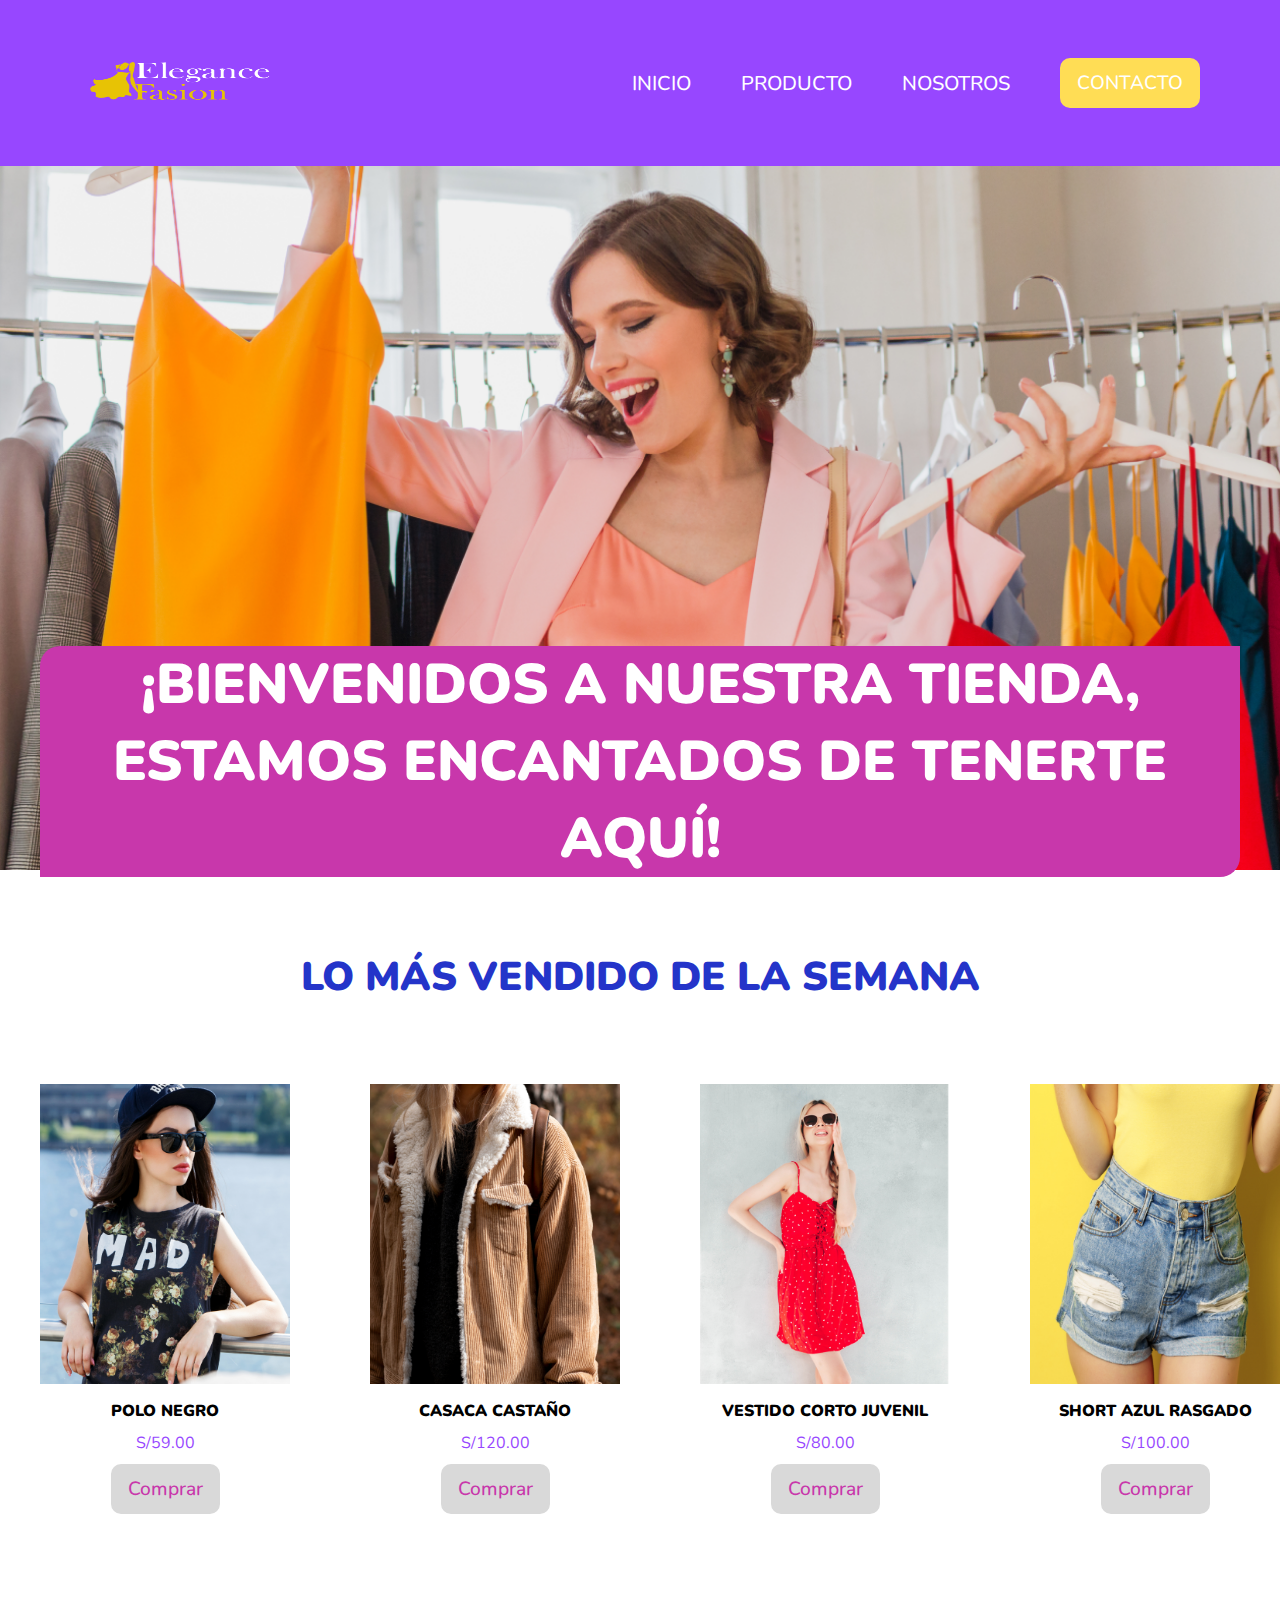
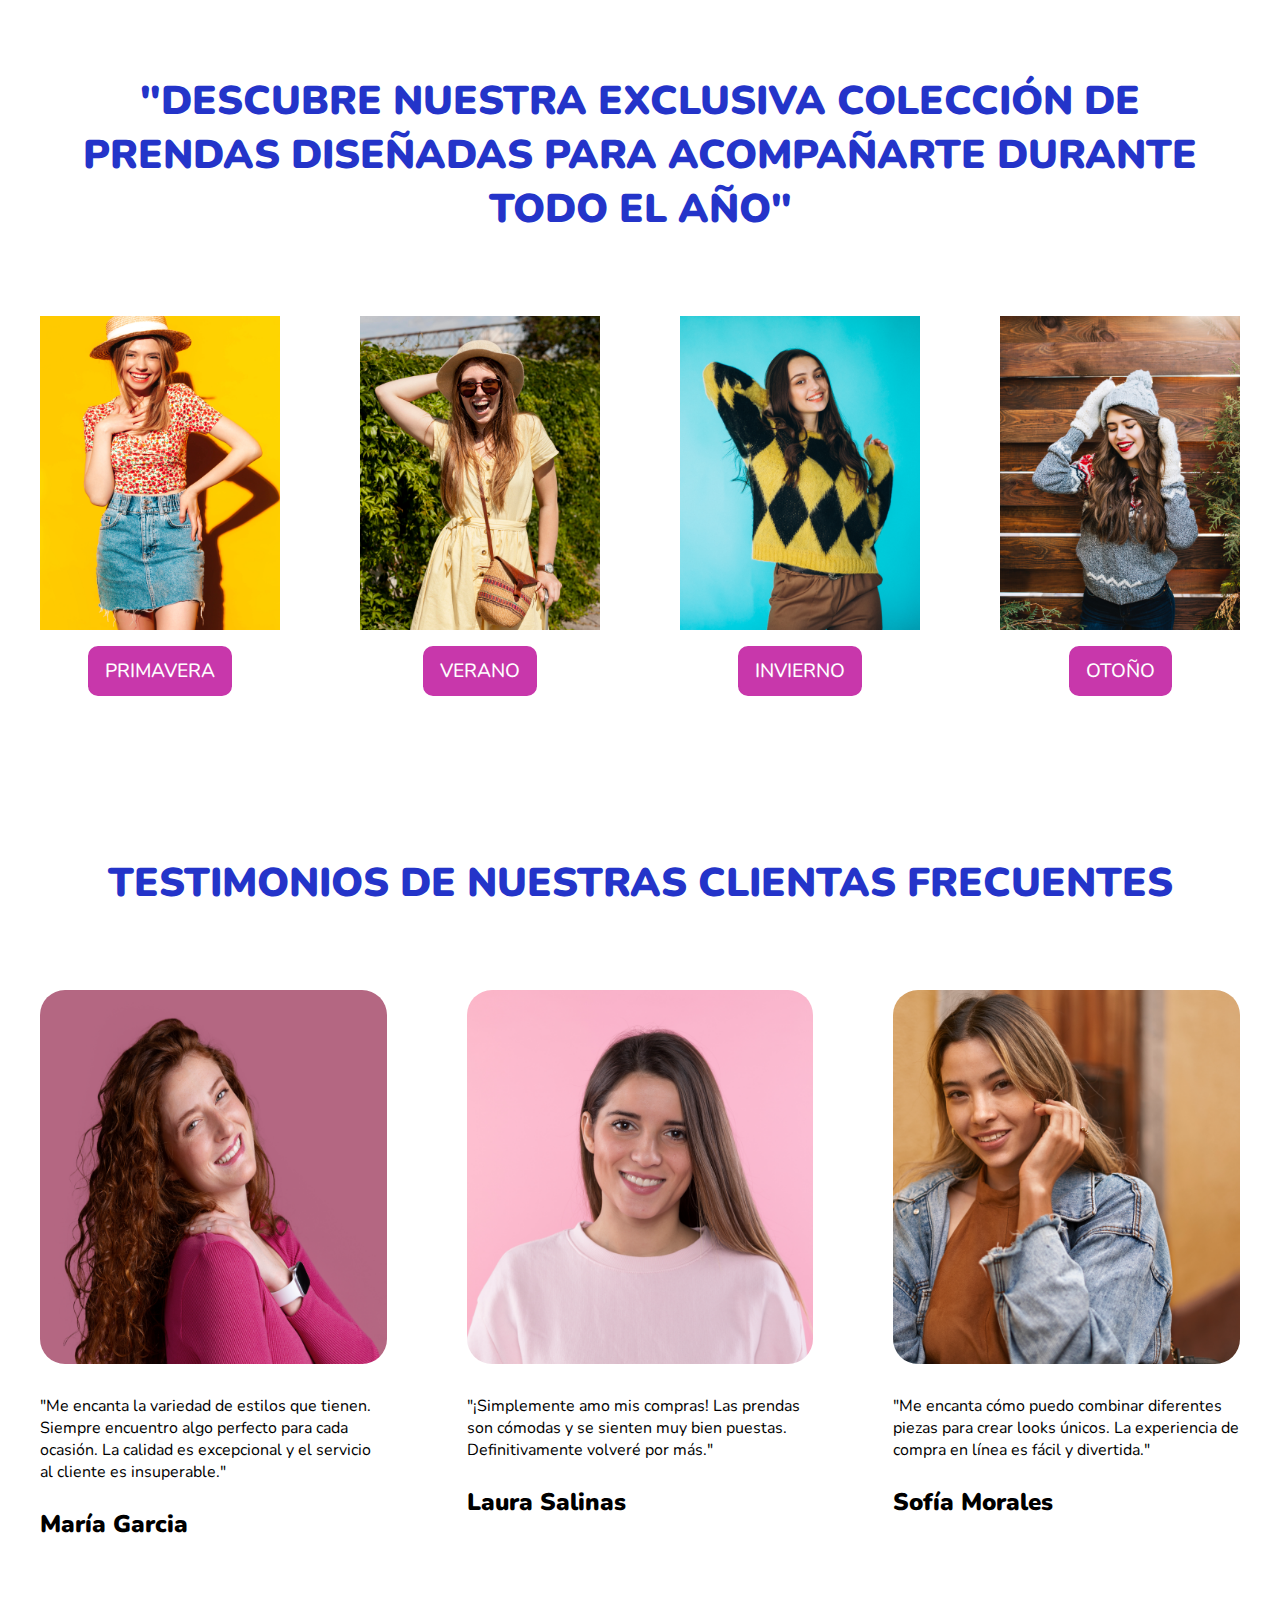
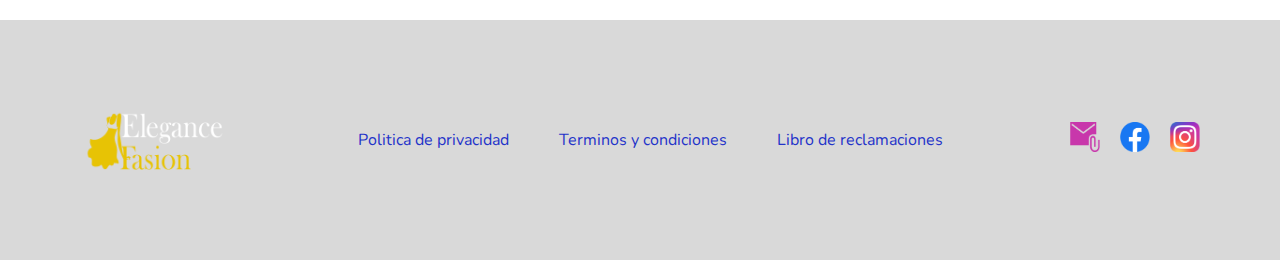
<file: index.html>
<!DOCTYPE html>
<html lang="en">

<head>
    <meta charset="UTF-8">
    <meta name="viewport" content="width=device-width, initial-scale=1.0">
    <title>ElenganceFasion</title>
    <link rel="stylesheet icon" href="image/logofasion.ico" type="image/x-icon">
    <link rel="stylesheet" href="CSS/index.css"> 
    <meta name="google-site-verification" content="Qtce4Enfla-AevKKfvzCl_74T86pudQ4xII0-SU0KcE" />
    <!-- Google tag (gtag.js) -->
<script async src="https://www.googletagmanager.com/gtag/js?id=G-WW0BK5H9L0"></script>
<script>
  window.dataLayer = window.dataLayer || [];
  function gtag(){dataLayer.push(arguments);}
  gtag('js', new Date());

  gtag('config', 'G-WW0BK5H9L0');
</script>
</head>

<body>
    <header>
        <div class="container header">
            <div class="logo1">
                <img src="image/logo horizontal.png" alt=""width="200px" height="100px">
                <button id="abrir" class="abrir_menu">
                    <img src="image/abrir-menu.png" alt="boton abrir" width="512px" height="512px">
                </button>
            </div>
            <div id="menu" class="menu">
                <div class="logo2">
                    <img src="image/logo horizontal.png" alt=""width="200px" height="100px">
                    <button id="cerrar" class="cerrar_menu">
                        <img src="image/cerrar-menu.png" alt="boton cerrar" width="512px" height="512px">
                    </button>
                </div>
                <nav>
                    <ul>
                        <li><a href="index.html">INICIO</a></li>
                        <li><a href="http://">PRODUCTO</a></li>
                        <li><a href="Nosotros.html">NOSOTROS</a></li>
                    </ul>
                    <a href="contacto.html">
                        <button class="btn1"type="button">CONTACTO</button>
                    </a>
                </nav>
            </div>
        </div>
    </header>

    <main>
        <section id="portada">
            <div class="portada container">
                <div class="texto_portada">
                    <h1>¡BIENVENIDOS A NUESTRA TIENDA, ESTAMOS ENCANTADOS DE TENERTE AQUÍ!</h1>
                </div>
            </div>
        </section>

        <section id="muestras">
            <div class="muestras container">
                <div class="muestras_titulo">
                    <h3>LO MáS VENDIDO DE LA SEMANA</h3>
                </div>

                <div class="muestra_lista grid_4">
                    <div class="muestra"> 
                        <div class="muestra_foto">
                            <img src="image/polo negro.png" alt="foto muestra" width="250px" height="300px">
                        </div>
                        <h6>Polo negro</h6>
                        <p>S/59.00</p>
                        <div class="muestra_boton">
                            <button type="button" class="btn2">Comprar</button>
                        </div>
                    </div>
                    <div class="muestra"> 
                        <div class="muestra_foto">
                            <img src="image/casaca castaño.png" alt="foto muestra" width="250px" height="300px">
                        </div>
                        <h6>Casaca castaño</h6>
                        <p>S/120.00</p>
                        <div class="muestra_boton">
                            <button type="button" class="btn2">Comprar</button>
                        </div>
                    </div>
                    <div class="muestra"> 
                        <div class="muestra_foto">
                            <img src="image/Vestido corto jovenil.png" alt="foto muestra" width="250px" height="300px">
                        </div>
                        <h6>Vestido corto juvenil</h6>
                        <p>S/80.00</p>
                        <div class="muestra_boton">
                            <button type="button" class="btn2">Comprar</button>
                        </div>
                    </div>
                    <div class="muestra"> 
                        <div class="muestra_foto">
                            <img src="image/Short azul rasgado.png" alt="foto muestra" width="250px" height="300px">
                        </div>
                        <h6>Short azul rasgado</h6>
                        <p>S/100.00</p>
                        <div class="muestra_boton">
                            <button type="button" class="btn2">Comprar</button>
                        </div>
                    </div>
                </div>
            </div>
        </section>

        <section id="colecciones">
            <div class="colecciones container">
                <div class="colecciones_titulo">
                    <h3>"DESCUBRE NUESTRA EXCLUSIVA COLECCIÓN DE PRENDAS DISEÑADAS PARA ACOMPAÑARTE DURANTE TODO EL AÑO"</h3>
                </div>
                
                <div class="colecciones_estación grid_4">
                    <div class="colección">
                        <div class="colección_foto">
                            <img src="image/imagen-primavera.png" alt="foto colección" width="250px" height="300px">
                        </div>
                        <div class="colección_boton">
                            <button type="button" class="btn3">PRIMAVERA</button>
                        </div>
                    </div>
                    <div class="colección">
                        <div class="colección_foto">
                            <img src="image/imagen-verano.png" alt="foto colección" width="250px" height="300px">
                        </div>
                        <div class="colección_boton">
                            <button type="button" class="btn3">VERANO</button>
                        </div>
                    </div>
                    <div class="colección">
                        <div class="colección_foto">
                            <img src="image/imagen-invierno.png" alt="foto colección" width="250px" height="300px">
                        </div>
                        <div class="colección_boton">
                            <button type="button" class="btn3">INVIERNO</button>
                        </div>
                    </div>
                    <div class="colección">
                        <div class="colección_foto">
                            <img src="image/imagen-otoño.png" alt="foto colección" width="250px" height="300px">
                        </div>
                        <div class="colección_boton">
                            <button type="button" class="btn3">OTOÑO</button>
                        </div>
                    </div>
                </div>
            </div>
        </section>

        <section id="testimonios">
            <div class="testimonios container">
                <div class="testimonios_titulo">
                    <h3>TESTIMONIOS DE NUESTRAS CLIENTAS FRECUENTES</h3>
                </div>
                
                <div class="testimonios_lista grid_3">
                    <div class="testimonio">
                        <div class="testimonio_foto">
                            <img src="image/testimonio-1.png" alt=" foto testimonio" width="300" height="300">
                        </div>
                        <p>"Me encanta la variedad de estilos que tienen. Siempre encuentro algo perfecto para cada ocasión. La calidad es excepcional y el servicio al cliente es insuperable."</p>
                        <h5>María Garcia</h5>
                    </div>
                    <div class="testimonio">
                        <div class="testimonio_foto">
                            <img src="image/testimonio-2.png" alt=" foto testimonio" width="300" height="300">
                        </div>
                        <p>"¡Simplemente amo mis compras! Las prendas son cómodas y se sienten muy bien puestas. Definitivamente volveré por más."</p>
                        <h5>Laura Salinas</h5>
                    </div>
                    <div class="testimonio">
                        <div class="testimonio_foto">
                            <img src="image/testimonio-3.png" alt=" foto testimonio" width="300" height="300">
                        </div>
                        <p>"Me encanta cómo puedo combinar diferentes piezas para crear looks únicos. La experiencia de compra en línea es fácil y divertida."</p>
                        <h5>Sofía Morales</h5>
                    </div>
                </div>
            </div>
        </section>
    </main>
    

    <footer>
        <div class="container footer">
            <div class="copyrigth">
                <div class="logo">
                    <img src="image/logo horizontal.png" alt=""width="200px" height="100px">
                </div>
            </div>
            <div class="politicas">
                <a href="http://">Politica de privacidad</a>
                <a href="http://">Terminos y condiciones</a>
                <a href="http://">Libro de reclamaciones</a>
            </div>
           <div class="redessociales">
            <div class="redessociales_foto">
                <img src="image/email.png" alt="foto redessociales" width="30" height="30">
            </div>
            <div class="redessociales_foto">
                <img src="image/facebook.png" alt="foto redessociales" width="30" height="30">
            </div>
            <div class="redessociales_foto">
                <img src="image/instagram.png" alt="foto redessociales" width="30" height="30">
            </div>
           </div>
        </div>
    </footer>
    <script src="js/main.js"></script>
</body>
</html>
</file>
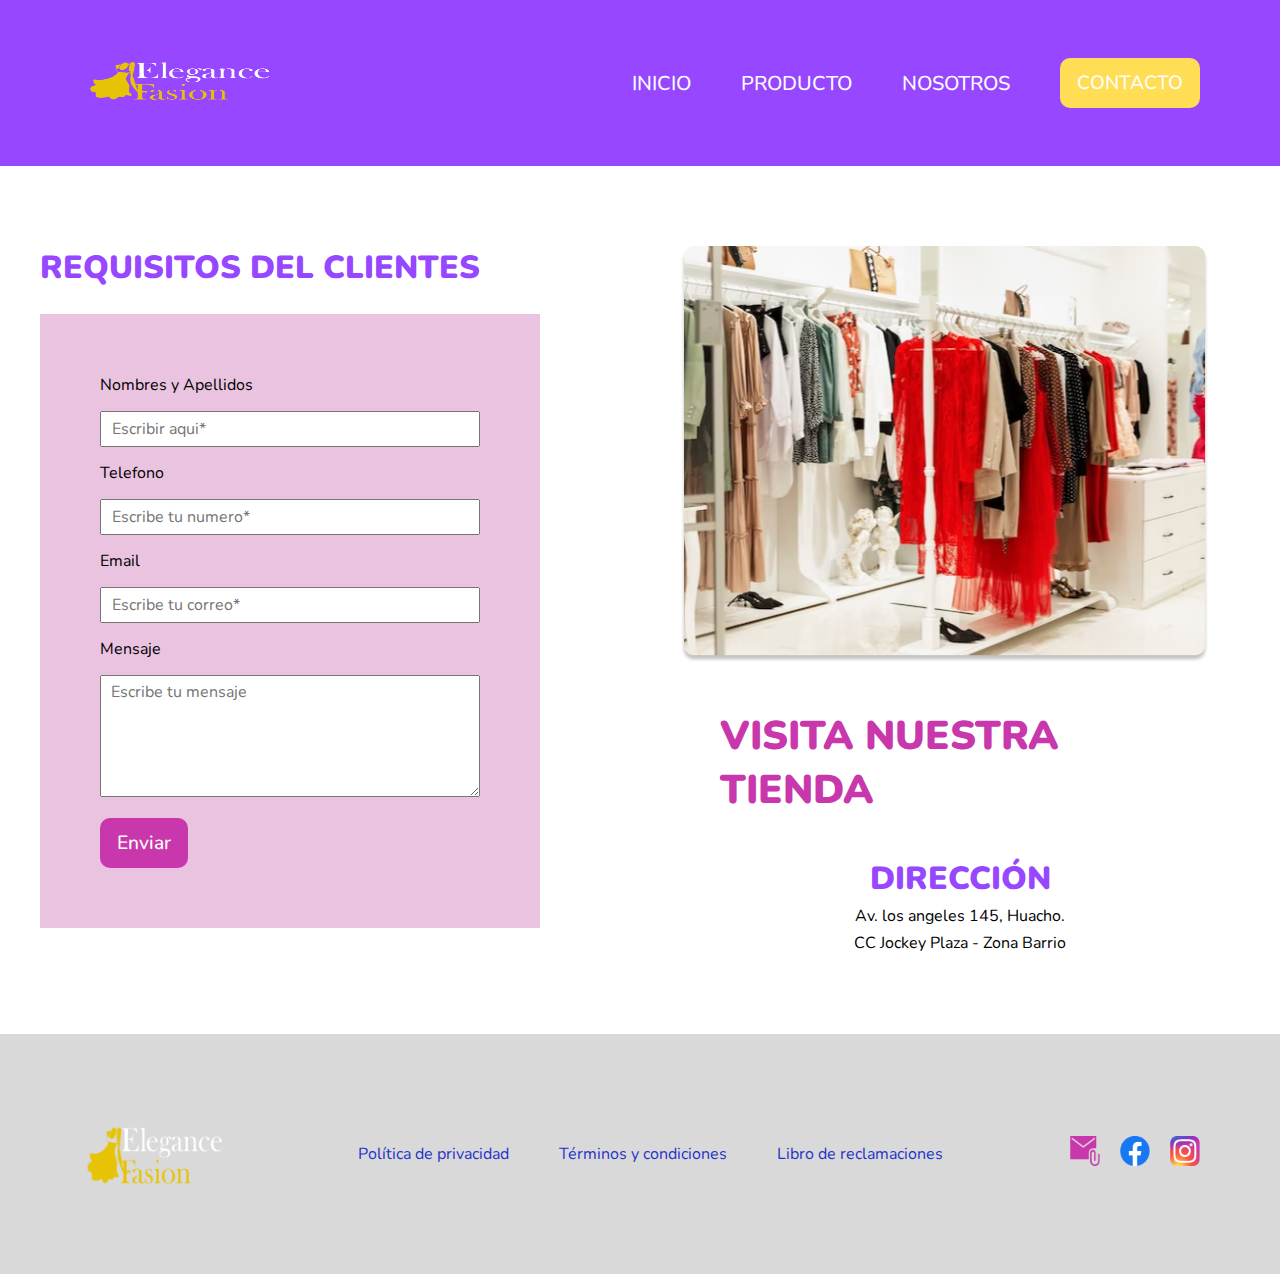
<file: contacto.html>
<!DOCTYPE html>
<html lang="en">
    
<head>
    <meta charset="UTF-8">
    <meta name="viewport" content="width=device-width, initial-scale=1.0">
    <title>ElenganceFasion</title>
    <link rel="stylesheet icon" href="image/logofasion.ico" type="image/x-icon">
    <link rel="stylesheet" href="CSS/contacto.css">
</head>

<body>
    <header>
        <div class="container header">
            <div class="logo1">
                <img src="image/logo horizontal.png" alt=""width="200px" height="100px">
                <button id="abrir" class="abrir_menu">
                    <img src="image/abrir-menu.png" alt="boton abrir" width="512px" height="512px">
                </button>
            </div>
            <div id="menu" class="menu">
                <div class="logo2">
                    <img src="image/logo horizontal.png" alt=""width="200px" height="100px">
                    <button id="cerrar" class="cerrar_menu">
                        <img src="image/cerrar-menu.png" alt="boton cerrar" width="512px" height="512px">
                    </button>
                </div>
                <nav>
                    <ul>
                        <li><a href="index.html">INICIO</a></li>
                        <li><a href="http://">PRODUCTO</a></li>
                        <li><a href="Nosotros.html">NOSOTROS</a></li>
                    </ul>
                    <a href="contacto.html">
                        <button class="btn1"type="button">CONTACTO</button>
                    </a>
                </nav>
            </div>
        </div>
    </header>
   
    <main>
        <section id="formulario">
            <div class="formulario container grid_2">
                <div class="formulario_items">
                   <div class="titulo_formulario">
                       <h4>Requisitos del clientes</h4>
                   </div>

                   <form action="https://formsubmit.co/villarrealespinoza@gmail.com" method="POST" class="formulario_input">
                        <div class="texto_formulario">
                           <p>Nombres y Apellidos</p>
                        </div>
                        <div class="grupos_input">
                           <input type="text" name="name" id="name" placeholder="Escribir aqui*" required>
                        </div>
                        <div class="texto_formulario">
                           <p>Telefono</p>
                        </div>
                        <div class="grupos_input">
                           <input type="tel" name="number" id="number" placeholder="Escribe tu numero*" required>
                        </div>
                        <div class="texto_formulario">
                           <p>Email</p>
                        </div>
                        <div class="grupos_input">
                           <input type="email" name="email" id="email" placeholder="Escribe tu correo*" required>
                        </div>
                        <div class="texto_formulario">
                           <p>Mensaje</p>
                        </div>
                        <div class="grupos_input">
                           <textarea name="message" id="message" rows="5" placeholder="Escribe tu mensaje"></textarea>
                        </div>
                        <div class="boton_input">
                           <button type="submit" class="btn3">Enviar</button>
                        </div>
                    </form>  
                </div>
                
                <div class="tienda">
                    <div class="tienda_foto">
                        <img src="image/fotoportada.png" alt="tiendafoto" width="529px" height="417px">
                    </div>
                    <div class="tienda_titulo">
                        <h3>visita nuestra tienda</h3>
                    </div>
                    <div class="texto_tienda">
                        <h4>Dirección</h4>
                        <p>Av. los angeles 145, Huacho.</p>
                        <p>CC Jockey Plaza - Zona Barrio</p>
                    </div>
                </div>
            </div>
        </section>
       
    </main>

    <footer>
        <div class="container footer">
            <div class="copyrigth">
                <div class="logo">
                    <img src="image/logo horizontal.png" alt=""width="200px" height="100px">
                </div>
            </div>
            <div class="politicas">
                <a href="http://">Política de privacidad</a>
                <a href="http://">Términos y condiciones</a>
                <a href="http://">Libro de reclamaciones</a>
            </div>
           <div class="redessociales">
            <div class="redessociales_foto">
                <img src="image/email.png" alt="foto redessociales" width="30" height="30">
            </div>
            <div class="redessociales_foto">
                <img src="image/facebook.png" alt="foto redessociales" width="30" height="30">
            </div>
            <div class="redessociales_foto">
                <img src="image/instagram.png" alt="foto redessociales" width="30" height="30">
            </div>
           </div>
        </div>
    </footer>
</body>
</html>
</file>
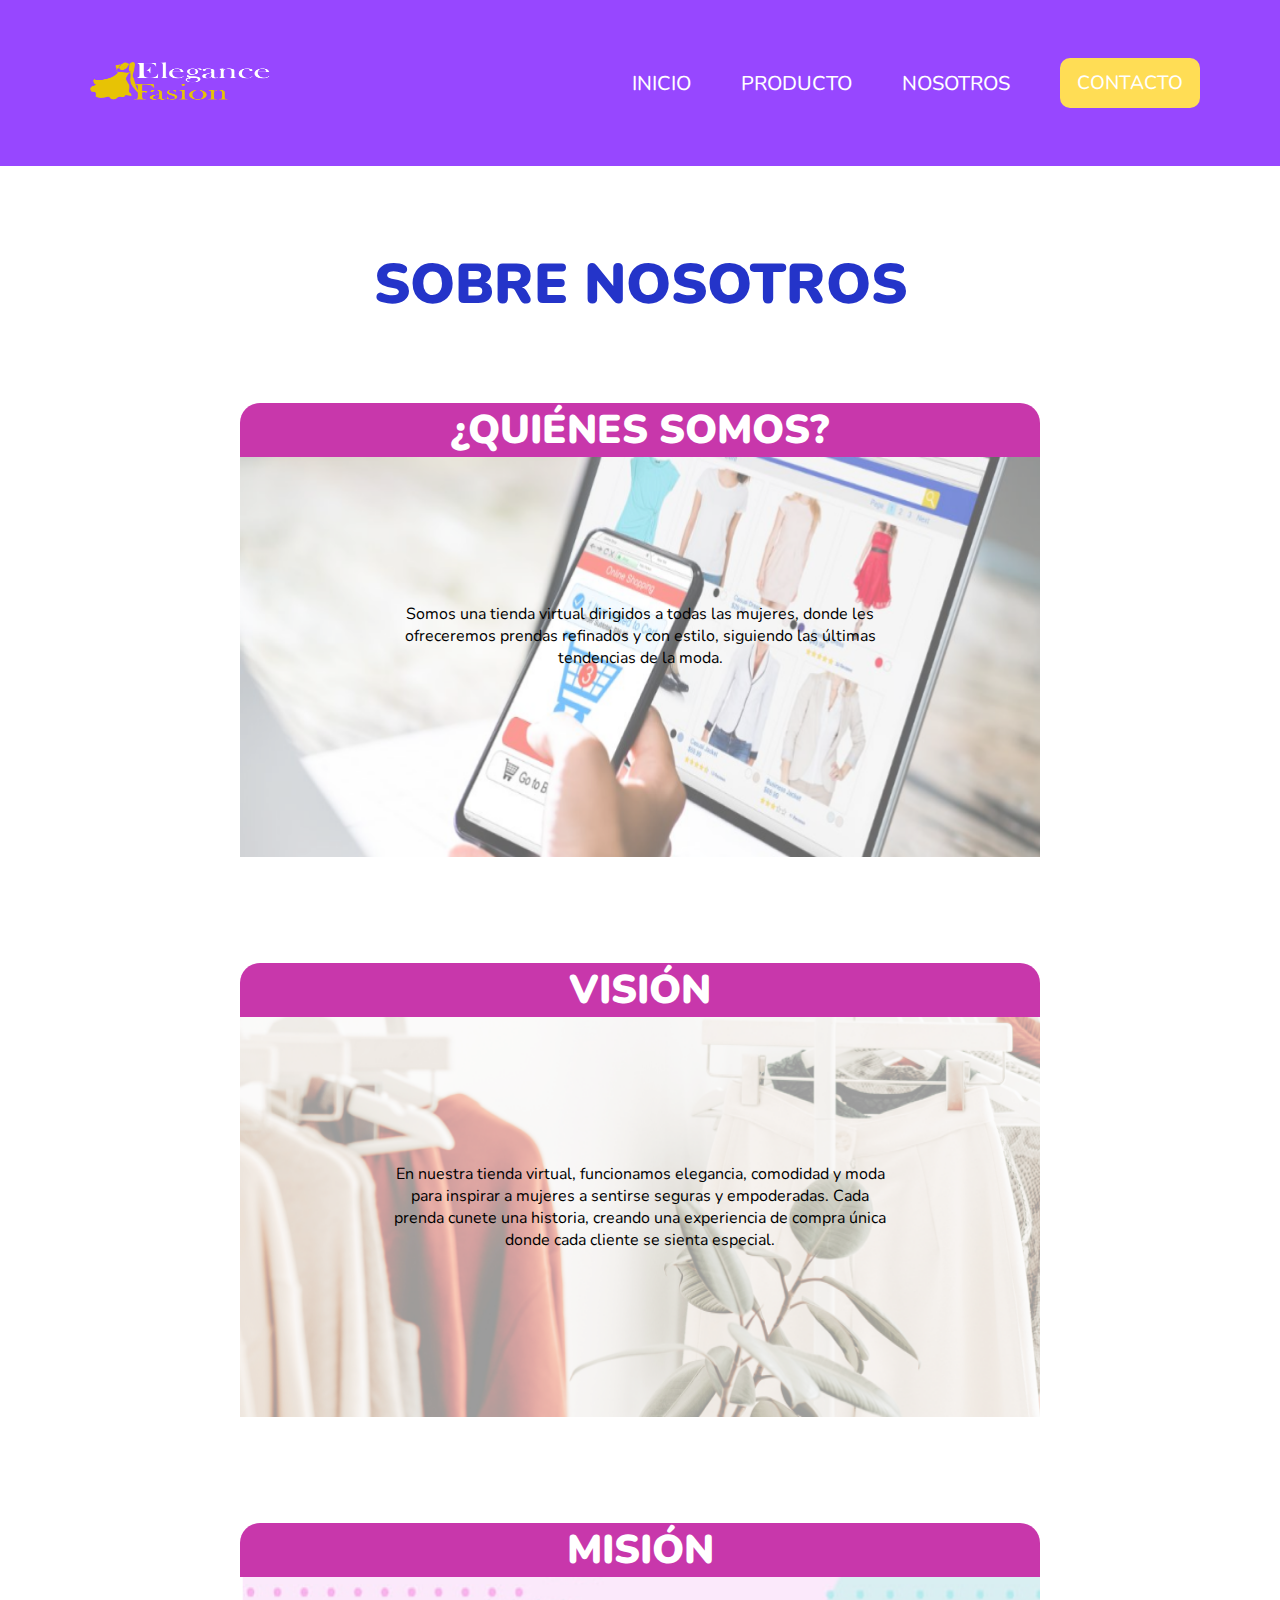
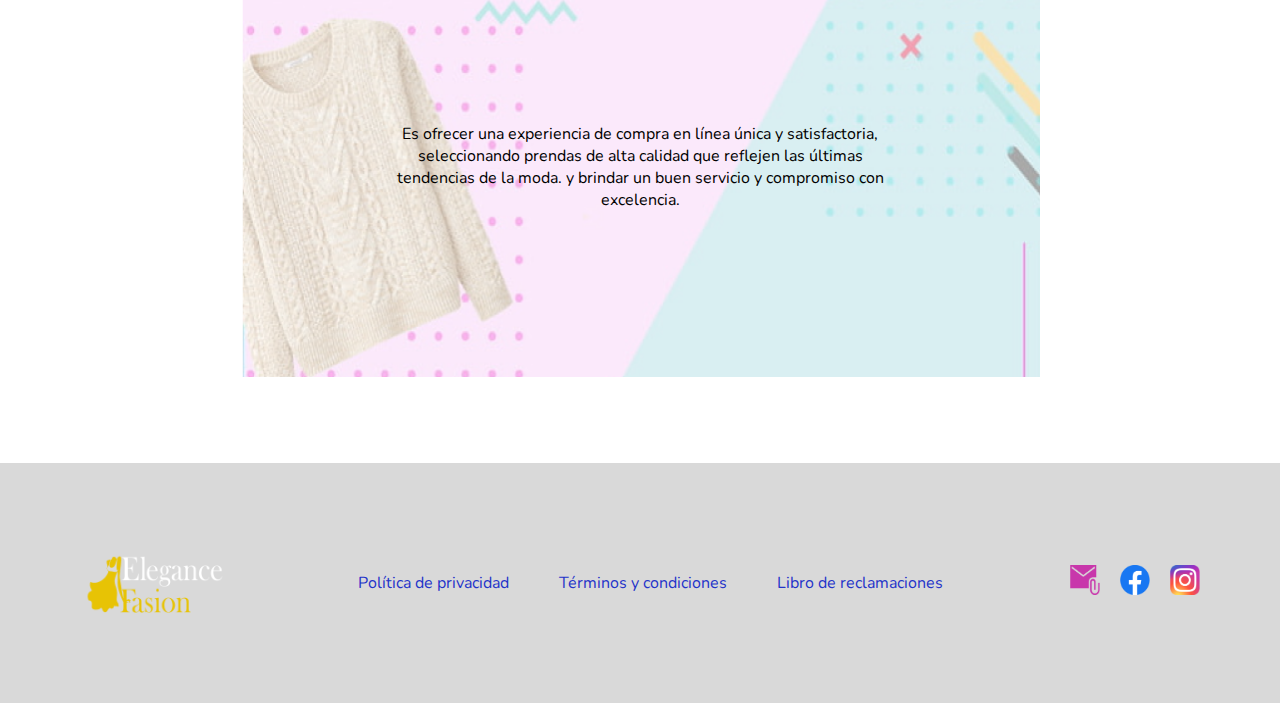
<file: nosotros.html>
<!DOCTYPE html>
<html lang="en">
    
<head>
    <meta charset="UTF-8">
    <meta name="viewport" content="width=device-width, initial-scale=1.0">
    <title>ElenganceFasion</title>
    <link rel="stylesheet icon" href="image/logofasion.ico" type="image/x-icon">
    <link rel="stylesheet" href="CSS/nosotros.css">
</head>

<body>
    <header>
        <div class="container header">
            <div class="logo1">
                <img src="image/logo horizontal.png" alt=""width="200px" height="100px">
                <button id="abrir" class="abrir_menu">
                    <img src="image/abrir-menu.png" alt="boton abrir" width="512px" height="512px">
                </button>
            </div>
            <div id="menu" class="menu">
                <div class="logo2">
                    <img src="image/logo horizontal.png" alt=""width="200px" height="100px">
                    <button id="cerrar" class="cerrar_menu">
                        <img src="image/cerrar-menu.png" alt="boton cerrar" width="512px" height="512px">
                    </button>
                </div>
                <nav>
                    <ul>
                        <li><a href="index.html">INICIO</a></li>
                        <li><a href="http://">PRODUCTO</a></li>
                        <li><a href="Nosotros.html">NOSOTROS</a></li>
                    </ul>
                    <a href="contacto.html">
                        <button class="btn1"type="button">CONTACTO</button>
                    </a>
                </nav>
            </div>
        </div>
    </header>

    <main></main>
        <section id="nosotros">
            <div class="nosotros container">
                <div class="titulo_nosotros">
                    <h1>SOBRE NOSOTROS</h1>
                </div>
                <div class="nosotros_lista">
                    <div class="nosotro"> 
                        <div class="nosotro_foto">
                            <h3>¿Quiénes somos?</h3>
                            <img src="image/quiénes somos-foto.png" alt="foto nosotro" width="800px" height="400px">
                        </div>
                        <p>Somos una tienda virtual dirigidos a todas las mujeres, donde les ofreceremos prendas refinados y con estilo, siguiendo las últimas tendencias de la moda.</p>
                    </div>

                    <div class="nosotro"> 
                        <div class="nosotro_foto">
                            <h3>Visión</h3>
                            <img src="image/vision-foto.png" alt="foto nosotro" width="800px" height="400px">
                        </div>
                        <p>En nuestra tienda virtual, funcionamos elegancia, comodidad y moda para inspirar a mujeres a sentirse seguras y empoderadas. Cada prenda cunete una historia, creando una experiencia de compra única donde cada cliente se sienta especial.</p>
                    </div>

                    <div class="nosotro"> 
                        <div class="nosotro_foto">
                            <h3>Misión</h3>
                            <img src="image/mision-foto.png" alt="foto nosotro" width="800px" height="400px">
                        </div>
                        <p>Es ofrecer una experiencia de compra en línea única y satisfactoria, seleccionando prendas de alta calidad que reflejen las últimas tendencias de la moda. y brindar un buen servicio y compromiso con excelencia.</p>
                    </div>
            </div>
        </section>
    </main>

    <footer>
        <div class="container footer">
            <div class="copyrigth">
                <div class="logo">
                    <img src="image/logo horizontal.png" alt=""width="200px" height="100px">
                </div>
            </div>
            <div class="politicas">
                <a href="http://">Política de privacidad</a>
                <a href="http://">Términos y condiciones</a>
                <a href="http://">Libro de reclamaciones</a>
            </div>
           <div class="redessociales">
            <div class="redessociales_foto">
                <img src="image/email.png" alt="foto redessociales" width="30" height="30">
            </div>
            <div class="redessociales_foto">
                <img src="image/facebook.png" alt="foto redessociales" width="30" height="30">
            </div>
            <div class="redessociales_foto">
                <img src="image/instagram.png" alt="foto redessociales" width="30" height="30">
            </div>
           </div>
        </div>
    </footer>
</body>
</html>
</file>
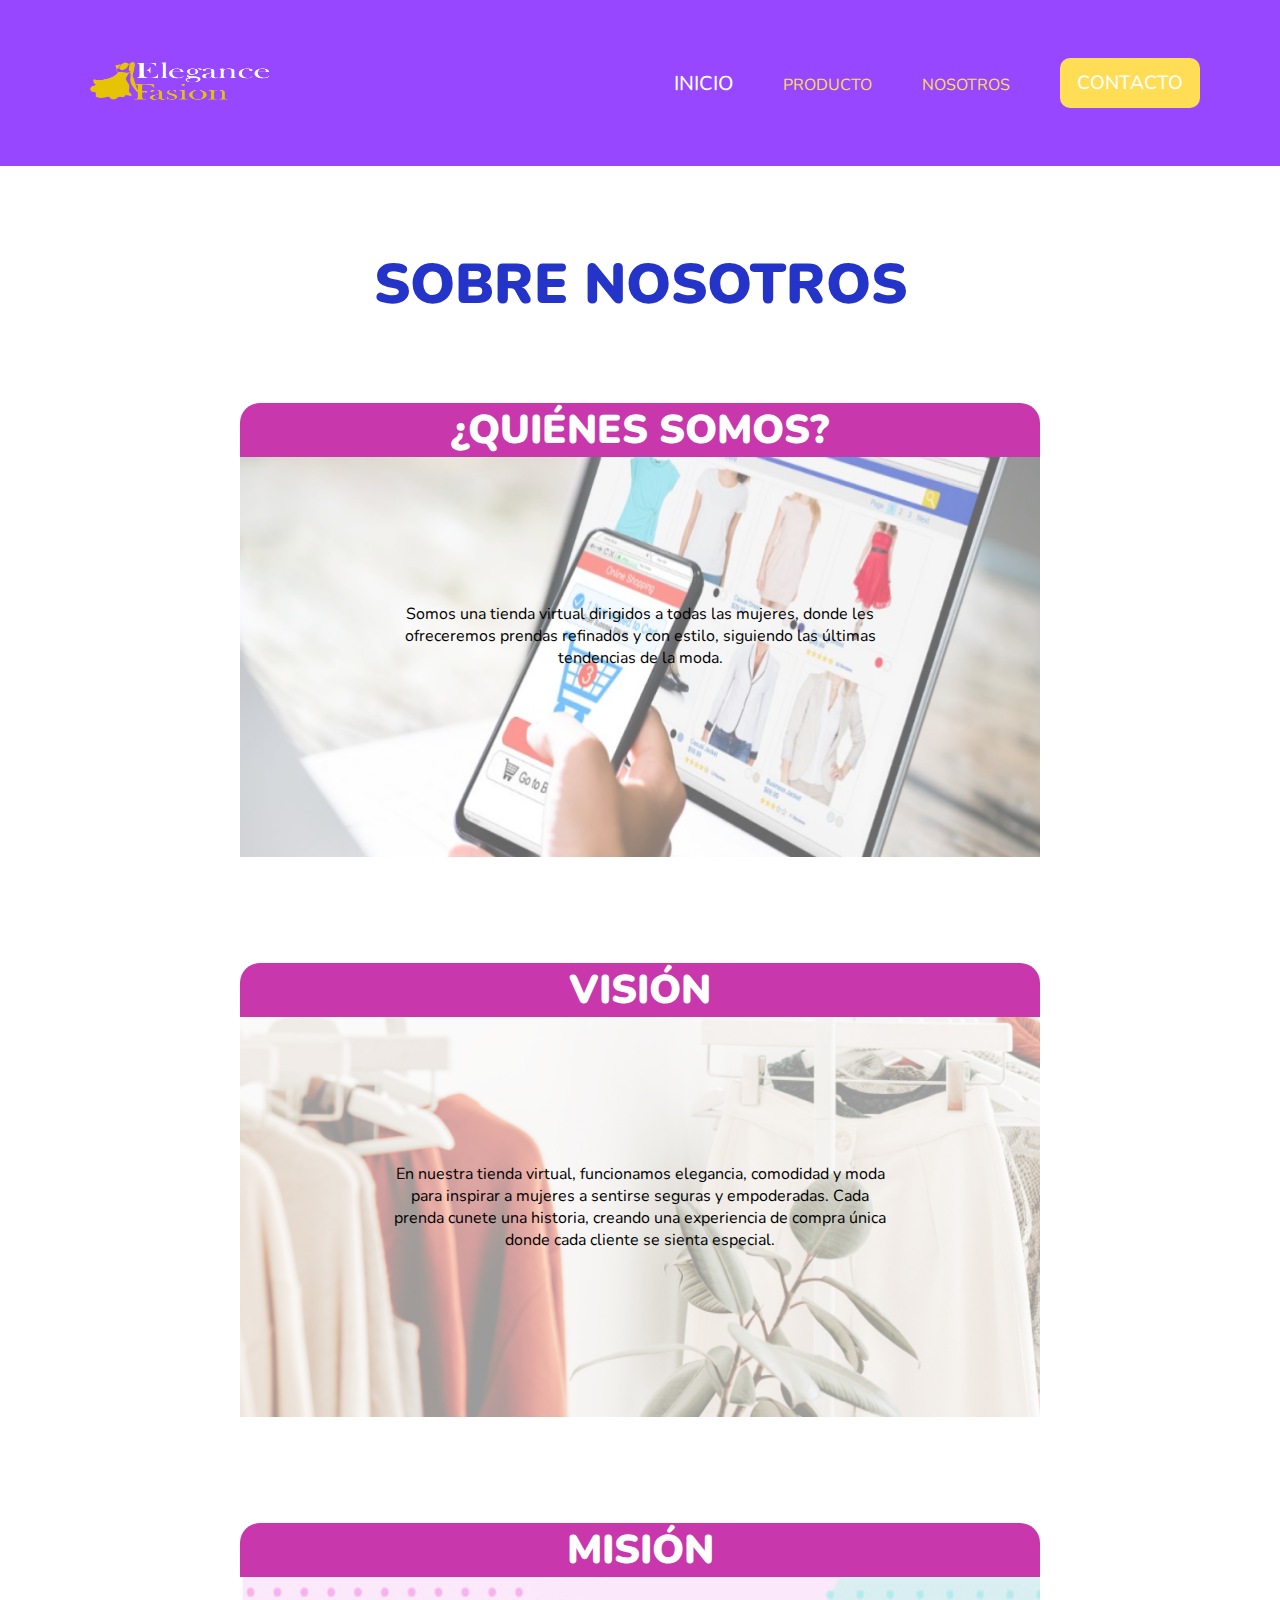
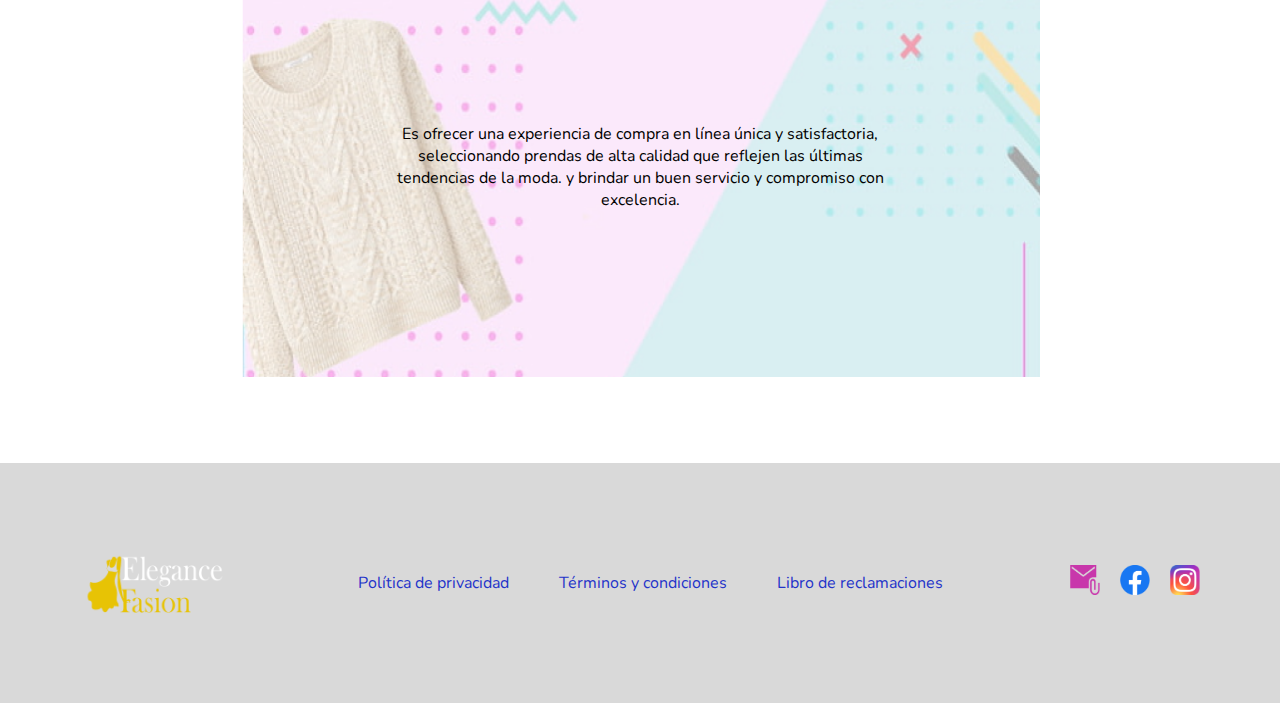
<file: Nosotros.html>
<!DOCTYPE html>
<html lang="en">
    
<head>
    <meta charset="UTF-8">
    <meta name="viewport" content="width=device-width, initial-scale=1.0">
    <title>ElenganceFasion</title>
    <link rel="stylesheet icon" href="image/logofasion.ico" type="image/x-icon">
    <link rel="stylesheet" href="CSS/nosotros.css">
</head>

<body>
    <header>
        <div class="container header">
            <div class="logo1">
                <img src="image/logo horizontal.png" alt="" width="200px" height="100px">
                <button id="abrir" class="abrir_menu">
                    <img src="image/abrir-menu.png" alt="boton abrir" width="512px" height="512px">
                </button>
            </div>
            <div id="menu" class="menu">
                <div class="logo2">
                    <img src="image/logo horizontal.png" alt="" width="200px" height="100px">
                    <button id="cerrar" class="cerrar_menu">
                        <img src="image/cerrar-menu.png" alt="boton cerrar" width="512px" height="512px">
                    </button>
                </div>
                <nav>
                    <ul>
                        <li><a href="index.html">INICIO</a></li>
                        <li><a href="http://"></a>PRODUCTO</li>
                        <li><a href="Nosotros.html"></a>NOSOTROS</li>
                    </ul>
                    <a href="contacto.html">
                        <button class="btn1"type="button">CONTACTO</button>
                    </a>
                </nav>
            </div>
        </div>
    </header>
   
    <main>
        <section id="nosotros">
            <div class="nosotros container">
                <div class="titulo_nosotros">
                    <h1>SOBRE NOSOTROS</h1>
                </div>
                <div class="nosotros_lista">
                    <div class="nosotro"> 
                        <div class="nosotro_foto">
                            <h3>¿Quiénes somos?</h3>
                            <img src="image/quiénes somos-foto.png" alt="foto nosotro" width="800px" height="400px">
                        </div>
                        <p>Somos una tienda virtual dirigidos a todas las mujeres, donde les ofreceremos prendas refinados y con estilo, siguiendo las últimas tendencias de la moda.</p>
                    </div>

                    <div class="nosotro"> 
                        <div class="nosotro_foto">
                            <h3>Visión</h3>
                            <img src="image/vision-foto.png" alt="foto nosotro" width="800px" height="400px">
                        </div>
                        <p>En nuestra tienda virtual, funcionamos elegancia, comodidad y moda para inspirar a mujeres a sentirse seguras y empoderadas. Cada prenda cunete una historia, creando una experiencia de compra única donde cada cliente se sienta especial.</p>
                    </div>

                    <div class="nosotro"> 
                        <div class="nosotro_foto">
                            <h3>Misión</h3>
                            <img src="image/mision-foto.png" alt="foto nosotro" width="800px" height="400px">
                        </div>
                        <p>Es ofrecer una experiencia de compra en línea única y satisfactoria, seleccionando prendas de alta calidad que reflejen las últimas tendencias de la moda. y brindar un buen servicio y compromiso con excelencia.</p>
                    </div>
                </div>
            </div>
        </section>
    </main>

    <footer>
        <div class="container footer">
            <div class="copyrigth">
                <div class="logo">
                    <img src="image/logo horizontal.png" alt=""width="200px" height="100px">
                </div>
            </div>
            <div class="politicas">
                <a href="http://">Política de privacidad</a>
                <a href="http://">Términos y condiciones</a>
                <a href="http://">Libro de reclamaciones</a>
            </div>
           <div class="redessociales">
            <div class="redessociales_foto">
                <img src="image/email.png" alt="foto redessociales" width="30" height="30">
            </div>
            <div class="redessociales_foto">
                <img src="image/facebook.png" alt="foto redessociales" width="30" height="30">
            </div>
            <div class="redessociales_foto">
                <img src="image/instagram.png" alt="foto redessociales" width="30" height="30">
            </div>
           </div>
        </div>
    </footer>
</body>
</html>
</file>
<file: CSS/index.css>
@import url(style.css);

#portada {
    background-image: url("../image/portada.png");
    background-size: cover;
    background-position: center;
}

.portada {
    height: 704px;
}

.texto_portada {
    display: flex;
    flex-direction: row;
    justify-content: center;
    gap: 25px;
    text-align: center;
    margin: 400px auto;
    

    & h1 {
        background-color: #C837AB;
        color: var(--colorblanco);
        border-radius: 20px 0px;
    }
}

.muestras_titulo h3 {
    text-align: center;
    color: var(--colorazul);
    padding-bottom: 80px;
}

.muestra {
    display: flex;
    flex-direction: column;
    align-items: center;
    gap: 10px;

    & p {
        text-align: center;
        color: var(--colormagenta);
    }
}

.muestras_foto img {
    width: 100%;
    height: auto;
}

.colecciones_titulo h3 {
    text-align: center;
    color: var(--colorazul);
    padding-bottom: 80px ;
}

.colección {
    display: flex;
    flex-direction: column;
    align-items: center;
    gap: 10px;
}

.colección_foto img {
    width: 100%;
    height: auto;
}

.testimonios_titulo h3 {
    text-align: center;
    color: var(--colorazul);
    padding-bottom: 80px;
}

.testimonio {
    display: flex;
    flex-direction: column;
    align-items: start;
    gap: 25px;

    & h5 {
        text-transform: none;
        color: var(--colornegro);
    }

}


.testimonio_foto img {
    width: 100%;
    height: auto;
    border-radius: 25px;
}

@media (max-width: 1023px) {

    .texto_portada {
        display: flex;
        flex-direction: row;
        justify-content: center;
        gap: 25px;
        text-align: center;
        margin: 150px auto;
        
        & h1 {
            color: var(--colorblanco);
            text-align: center;
        }

        & p {
            text-align: center;
        }
    }
    
    .muestras_titulo h3 {
        text-align: center;
        color: var(--colorazul);
        padding-bottom: 80px;
    }
    
    .muestra {
        display: flex;
        flex-direction: column;
        align-items: center;
        gap: 10px;
    
        & p {
            text-align: center;
            color: var(--colormagenta);
        }
    }
    
    .muestras_foto img {
        width: 100%;
        height: auto;
    }
    
    .colecciones_titulo h3 {
        text-align: center;
        color: var(--colorazul);
        padding-bottom: 80px ;
    }
    
    .colección {
        display: flex;
        flex-direction: column;
        align-items: center;
        gap: 10px;
    }
    
    .colección_foto img {
        width: 100%;
        height: auto;
    }
    
    
    .testimonio {
        align-items: center;
        gap: 25px;

        & h5 {
            text-transform: none;
        }

        & p {
            text-align: center;
        }
    }
    
    .testimonio_foto img {
        width: 100%;
        height: auto;
    }
    
}

@media (max-width: 767px) {

    .texto_portada {
        display: flex;
        flex-direction: row;
        justify-content: center;
        gap: 25px;
        text-align: center;
        margin: 150px auto;
        
        & h1 {
            color: var(--colorblanco);
            text-align: center;
        }

        & p {
            text-align: center;
        }
    }
    
    .muestras_titulo h3 {
        text-align: center;
        color: var(--colorazul);
        padding-bottom: 80px;
    }
    
    .muestra {
        display: flex;
        flex-direction: column;
        align-items: center;
        gap: 10px;
    
        & p {
            text-align: center;
            color: var(--colormagenta);
        }
    }
    
    .muestras_foto img {
        width: 100%;
        height: auto;
    }
    
    .colecciones_titulo h3 {
        text-align: center;
        color: var(--colorazul);
        padding-bottom: 80px ;
    }
    
    .colección {
        display: flex;
        flex-direction: column;
        align-items: center;
        gap: 10px;
    }
    
    .colección_foto img {
        width: 100%;
        height: auto;
    }
    
    
    .testimonio {
        align-items: center;
        gap: 25px;

        & h5 {
            text-transform: none;
        }

        & p {
            text-align: center;
        }
    }
    
    .testimonio_foto img {
        width: 100%;
        height: auto;
    }
    
}
</file>
<file: CSS/contacto.css>
@import url(style.css);


.formulario_input {
    display: flex;
    flex-direction: column;
    gap: 15px;
    margin-top: 25px;
    background-color: #EAC3E1;
    align-items: none;
    padding: 60px;
    width: 500px;
    
}

.titulo_formulario  h4 {
    color: var(--colormagenta);
}

.grupos_input input,
textarea {
    width: 100%;
    padding: 5px 10px;
}


.tienda_titulo h3 {
    align-items: center;
    color: var(--colorvioleta);
    padding-bottom: 10px;
    padding: 40px;
}


.texto_tienda  {
    display: flex;
    flex-direction: column;
    align-items: center;
    color: var(--colormagenta);
    gap: 5px;

    & p {
        align-items: center;
        color: var(--colornegro);
    }

    
}

.tienda_foto  {
    width: 100%;
    height: auto;
    
}

@media (max-width: 1023px) {
    .formulario_input {
        display: flex;
        flex-direction: column;
        gap: 15px;
        margin-top: 25px;
        background-color: #EAC3E1;
        align-items: none;
        padding: 60px;
        width: 500px;
        
    }
    
    .titulo_formulario  h4 {
        color: var(--colormagenta);
    }
    
    .grupos_input input,
    textarea {
        width: 100%;
        padding: 5px 10px;
    }
    
    
    .tienda_titulo h3 {
        align-items: center;
        color: var(--colorvioleta);
        padding-bottom: 10px;
        padding: 40px;
    }
    
    
    .texto_tienda  {
        display: flex;
        flex-direction: column;
        align-items: center;
        color: var(--colormagenta);
        gap: 5px;
    
        & p {
            align-items: none;
            color: var(--colornegro);
        }
    
        
    }
    
    .tienda_foto  {
        width: 100%;
        height: auto;
        
    }

}

@media (max-width: 767px) {
    .formulario_input {
        display: flex;
        flex-direction: column;
        gap: 15px;
        margin-top: 25px;
        background-color: #EAC3E1;
        align-items: none;
        padding: 60px;
        width: 500px;
        
    }
    
    .titulo_formulario  h4 {
        color: var(--colormagenta);
    }
    
    .grupos_input input,
    textarea {
        width: 100%;
        padding: 5px 10px;
    }
    
    
    .tienda_titulo h3 {
        align-items: center;
        color: var(--colorvioleta);
        padding-bottom: 10px;
        padding: 40px;
    }
    
    
    .texto_tienda  {
        display: flex;
        flex-direction: column;
        align-items: center;
        color: var(--colormagenta);
        gap: 5px;
    
        & p {
            align-items: center;
            color: var(--colornegro);
        }
    
        
    }
    
    .tienda_foto  {
        width: 100%;
        height: auto;
        
    }

}
</file>
<file: CSS/nosotros.css>
@import url(style.css);

.titulo_nosotros h1 {
    text-align: center;
    color: var(--colorazul);
    padding-bottom: 80px;
    gap: 20px;
}

.nosotro {
    display: flex;
    flex-direction: column;
    align-items: center;
    gap: 10px;
    text-align: center;

    & h3 {
        background-color: #C837AB;
        color: var(--colorblanco);
        border-radius: 20px 20px 0PX 0PX;
        padding-bottom: 25px 25px;
        width: 800px;
    }

    & p {
        text-align: center;
        position: absolute;
        width: 500px;
        margin: 200px auto;
    }

}

.foto_nosotro img {
    width: 100%;
    height: auto;

}

.nosotros_lista {
    display: flex;
    flex-direction: column;
    align-items: center;
    gap: 100px;
    
}

@media (max-width: 1023px) {
    .titulo_nosotros h1 {
        text-align: center;
        color: var(--colorazul);
        padding-bottom: 80px;
        gap: 20px;
    }
    
    .nosotro {
        display: flex;
        flex-direction: column;
        align-items: center;
        gap: 10px;
        text-align: center;
    
        & h3 {
            background-color: #C837AB;
            color: var(--colorblanco);
            border-radius: 20px 20px 0PX 0PX;
            padding-bottom: 25px 25px;
            width: 800px;
        }
    
        & p {
            text-align: center;
            position: absolute;
            width: 500px;
            margin: 200px auto;
        }
    
    }
    
    .foto_nosotro img {
        width: 100%;
        height: auto;
    
    }
    
    .nosotros_lista {
        display: flex;
        flex-direction: column;
        align-items: center;
        gap: 100px;
        
    }

}

@media (max-width: 767px) {
    .titulo_nosotros h1 {
        text-align: center;
        color: var(--colorazul);
        padding-bottom: 80px;
        gap: 20px;
    }
    
    .nosotro {
        display: flex;
        flex-direction: column;
        align-items: center;
        gap: 10px;
        text-align: center;
    
        & h3 {
            background-color: #C837AB;
            color: var(--colorblanco);
            border-radius: 20px 20px 0PX 0PX;
            padding-bottom: 25px 25px;
            width: 800px;
        }
    
        & p {
            text-align: center;
            position: absolute;
            width: 500px;
            margin: 200px auto;
        }
    
    }
    
    .foto_nosotro img {
        width: 100%;
        height: auto;
    
    }
    
    .nosotros_lista {
        display: flex;
        flex-direction: column;
        align-items: center;
        gap: 100px;
        
    }

}
</file>
